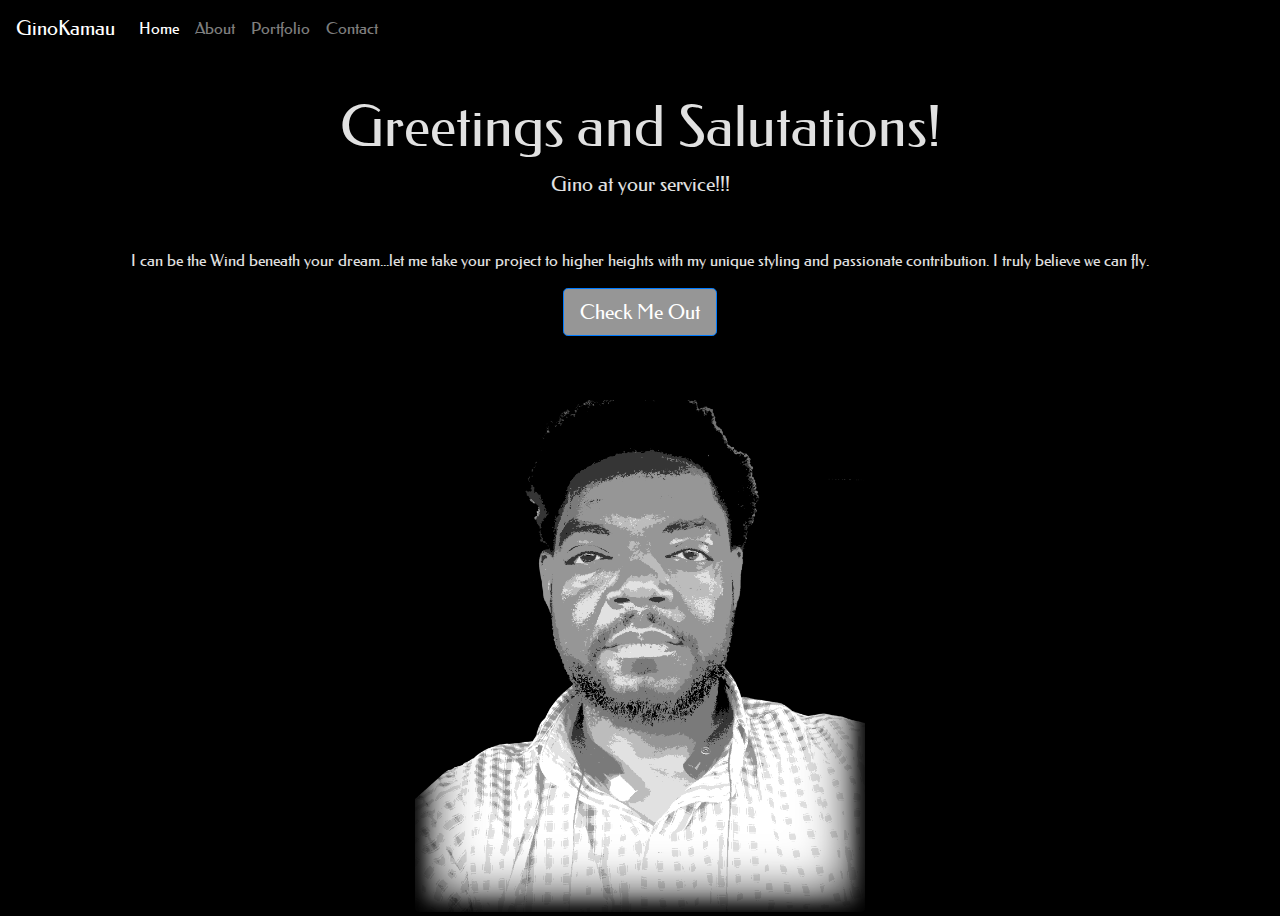
<file: index.html>
<!DOCTYPE html>
<html lang="en">

<header>

<!-- Required meta tags -->
    <meta charset="utf-8">
    <meta name="viewport" content="width=device-width, initial-scale=1, shrink-to-fit=no">

<!-- BootstrapCDN CSS -->
    <link rel="stylesheet" href="https://stackpath.bootstrapcdn.com/bootstrap/4.3.1/css/bootstrap.min.css" integrity="sha384-ggOyR0iXCbMQv3Xipma34MD+dH/1fQ784/j6cY/iJTQUOhcWr7x9JvoRxT2MZw1T" crossorigin="anonymous">

<!-- Separate Stylesheet -->
    <link rel="stylesheet" href="css/style.css">

<!-- Google fonts -->
    <link href="https://fonts.googleapis.com/css?family=Aclonica|Allura|Arizonia|Federo|Marcellus|Mr+Dafoe&display=swap" rel="stylesheet">

    <title>theWindbeneath</title>

</header>

<!-- --------------------------------------------------------------------------------- -->

<body>

<!-- Navigation -->
    <nav class="navbar navbar-expand-lg fixed-top navbar-dark" style="background-color: black">
        <button class="navbar-toggler" type="button" data-toggle="collapse" data-target="#navbarTogglerDemo01" aria-controls="navbarTogglerDemo01" aria-expanded="false" aria-label="Toggle navigation">
            <span class="navbar-toggler-icon"></span>
        </button>
        <div class="collapse navbar-collapse" id="navbarTogglerDemo01">        
            <a class="navbar-brand" href="#">GinoKamau</a>


            <ul class="navbar-nav mr-auto mt-2 mt-lg-0">
                <li class="nav-item active">
                    <a class="nav-link" href="index.html">Home <span class="sr-only">(current)</span></a>
                </li>
                <li class="nav-item">
                    <a class="nav-link" href="about.html">About</a>
                </li>
                <li class="nav-item">
                    <a class="nav-link" href="portfolio.html">Portfolio</a>
                </li>
                <li class="nav-item">
                    <a class="nav-link" href="contact.html">Contact</a>
                </li>
            </ul>


        </div>

    </nav> 
    
    <div class="jumbotron jumbotron-fluid" style="margin: 0;
    text-align:center;color:#e1e1e1;background-color:black;position: relative;top: 30px;">
        <h1 class="display-4">Greetings and Salutations!</h1>
        <p class="lead">Gino at your service!!!</p>
        <hr class="my-4">
        <p class="mx-3">I can be the Wind beneath your dream...let me take your project to higher heights with my unique styling and passionate contribution.  I truly believe we can fly.</p>
        <a class="btn btn-primary btn-lg" style="background-color: #969696" href="about.html" role="button">Check Me Out</a>
    </div>

    <div class="text-center">
        <picture>
            <img src="images/ginoBlkwhite.png" class="img-fluid rounded mx-auto my-1 d-block" alt="Gino" style="width:50vh;">
        </picture>
    </div>
    

<!-- jQuery, Popper.js, and JavaScript plugins -->
    <script src="https://code.jquery.com/jquery-3.3.1.slim.min.js" integrity="sha384-q8i/X+965DzO0rT7abK41JStQIAqVgRVzpbzo5smXKp4YfRvH+8abtTE1Pi6jizo" crossorigin="anonymous"></script>
    <script src="https://cdnjs.cloudflare.com/ajax/libs/popper.js/1.14.7/umd/popper.min.js" integrity="sha384-UO2eT0CpHqdSJQ6hJty5KVphtPhzWj9WO1clHTMGa3JDZwrnQq4sF86dIHNDz0W1" crossorigin="anonymous"></script>
    <script src="https://stackpath.bootstrapcdn.com/bootstrap/4.3.1/js/bootstrap.min.js" integrity="sha384-JjSmVgyd0p3pXB1rRibZUAYoIIy6OrQ6VrjIEaFf/nJGzIxFDsf4x0xIM+B07jRM" crossorigin="anonymous"></script>

</body>

</html>
</file>
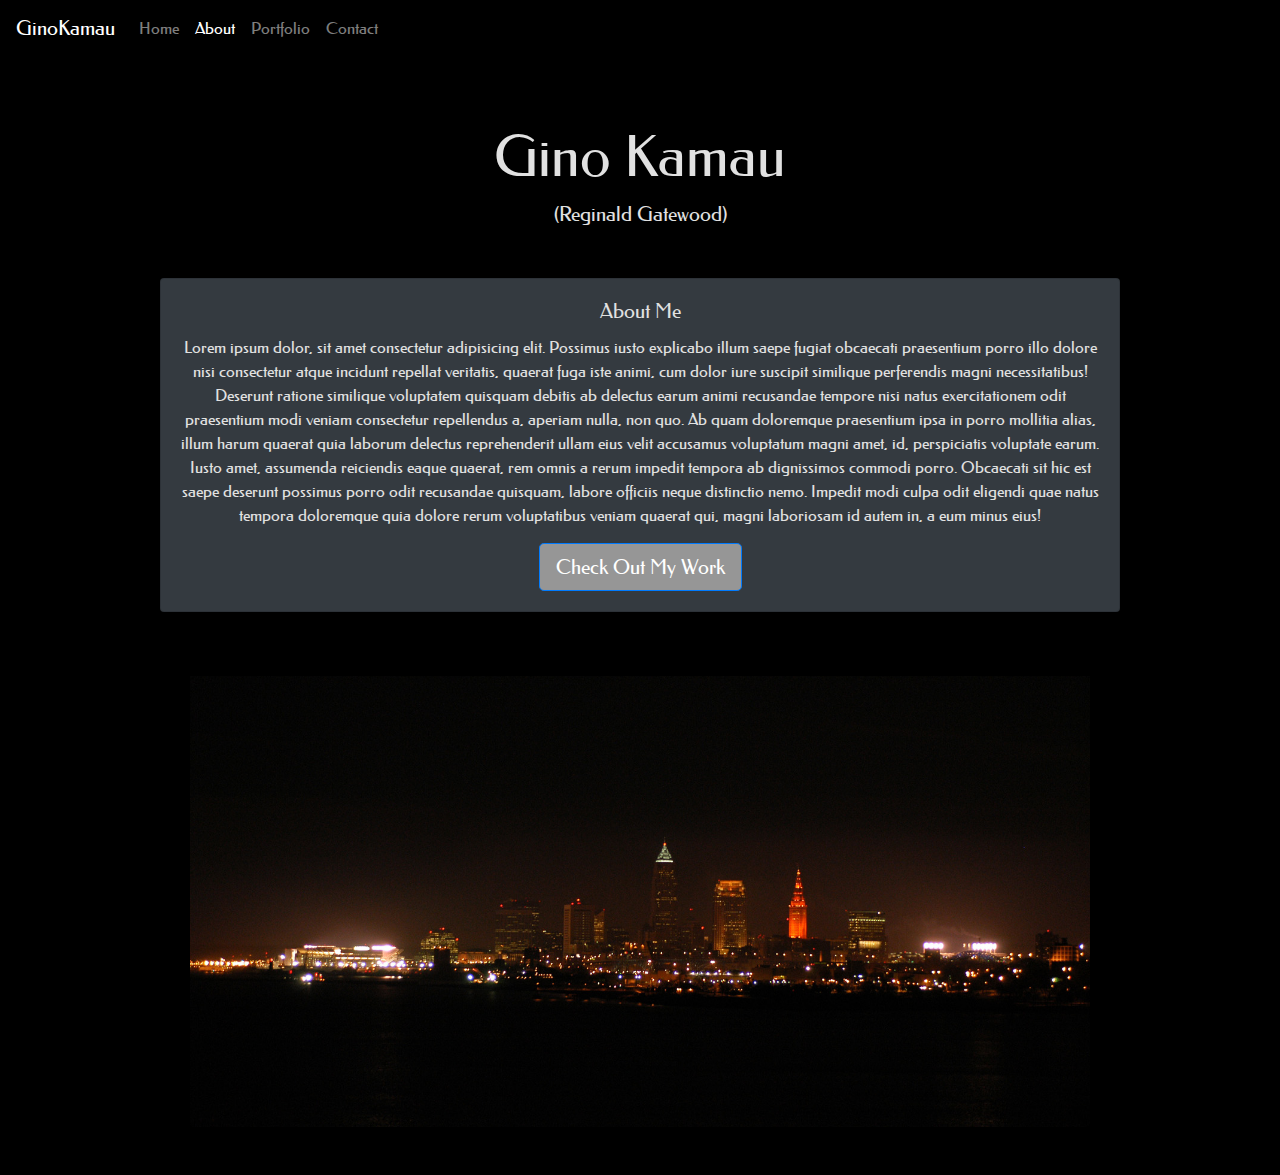
<file: about.html>
<!DOCTYPE html>
<html lang="en">

<header>

<!-- Required meta tags -->
    <meta charset="utf-8">
    <meta name="viewport" content="width=device-width, initial-scale=1, shrink-to-fit=no">

<!-- BootstrapCDN CSS -->
    <link rel="stylesheet" href="https://stackpath.bootstrapcdn.com/bootstrap/4.3.1/css/bootstrap.min.css" integrity="sha384-ggOyR0iXCbMQv3Xipma34MD+dH/1fQ784/j6cY/iJTQUOhcWr7x9JvoRxT2MZw1T" crossorigin="anonymous">

<!-- Separate Stylesheet -->
    <link rel="stylesheet" href="css/style.css">

<!-- Google fonts -->
    <link href="https://fonts.googleapis.com/css?family=Aclonica|Allura|Arizonia|Federo|Marcellus|Mr+Dafoe&display=swap" rel="stylesheet">

    <title>theWindbeneath</title>

</header>

<!-- --------------------------------------------------------------------------------- -->

<body>

<!-- Navigation -->
    <nav class="navbar navbar-expand-lg fixed-top navbar-dark" style="background-color: black">
        <button class="navbar-toggler" type="button" data-toggle="collapse" data-target="#navbarTogglerDemo01" aria-controls="navbarTogglerDemo01" aria-expanded="false" aria-label="Toggle navigation">
            <span class="navbar-toggler-icon"></span>
        </button>
        <div class="collapse navbar-collapse" id="navbarTogglerDemo01">        
            <a class="navbar-brand" href="#">GinoKamau</a>


            <ul class="navbar-nav mr-auto mt-2 mt-lg-0">
                <li class="nav-item">
                    <a class="nav-link" href="index.html">Home</a>
                </li>
                <li class="nav-item active">
                    <a class="nav-link" href="about.html">About<span class="sr-only">(current)</span></a>
                </li>
                <li class="nav-item">
                    <a class="nav-link" href="portfolio.html">Portfolio</a>
                </li>
                <li class="nav-item">
                    <a class="nav-link" href="contact.html">Contact</a>
                </li>
            </ul>


        </div>

    </nav> 
    
    <div class="jumbotron jumbotron-fluid" style="text-align:center;color:#e1e1e1;background-color:black;position:relative;top: 60px;">
        <h1 class="display-4">Gino Kamau</h1>
        <p class="lead">(Reginald Gatewood)</p>
        <hr class="my-4">
        <div class="card w-75 mx-auto bg-dark">
            <div class="card-body">
                <h5 class="card-title">About Me</h5>
                <p class="card-text">Lorem ipsum dolor, sit amet consectetur adipisicing elit. Possimus iusto explicabo illum saepe fugiat obcaecati praesentium porro illo dolore nisi consectetur atque incidunt repellat veritatis, quaerat fuga iste animi, cum dolor iure suscipit similique perferendis magni necessitatibus! Deserunt ratione similique voluptatem quisquam debitis ab delectus earum animi recusandae tempore nisi natus exercitationem odit praesentium modi veniam consectetur repellendus a, aperiam nulla, non quo. Ab quam doloremque praesentium ipsa in porro mollitia alias, illum harum quaerat quia laborum delectus reprehenderit ullam eius velit accusamus voluptatum magni amet, id, perspiciatis voluptate earum. Iusto amet, assumenda reiciendis eaque quaerat, rem omnis a rerum impedit tempora ab dignissimos commodi porro. Obcaecati sit hic est saepe deserunt possimus porro odit recusandae quisquam, labore officiis neque distinctio nemo. Impedit modi culpa odit eligendi quae natus tempora doloremque quia dolore rerum voluptatibus veniam quaerat qui, magni laboriosam id autem in, a eum minus eius!</p>        
                <a class="btn btn-primary btn-lg" style="background-color: #969696" href="portfolio.html" role="button">Check Out My Work</a>

            </div>
        </div>
        
    </div>

    <div class="text-center">
        <picture>
            <img src="images/clevelandLights.jpg" class="img-fluid rounded mx-auto my-5 d-block" alt="Gino" style="width:100vh;">
        </picture>
    </div>
    

<!-- jQuery, Popper.js, and JavaScript plugins -->
    <script src="https://code.jquery.com/jquery-3.3.1.slim.min.js" integrity="sha384-q8i/X+965DzO0rT7abK41JStQIAqVgRVzpbzo5smXKp4YfRvH+8abtTE1Pi6jizo" crossorigin="anonymous"></script>
    <script src="https://cdnjs.cloudflare.com/ajax/libs/popper.js/1.14.7/umd/popper.min.js" integrity="sha384-UO2eT0CpHqdSJQ6hJty5KVphtPhzWj9WO1clHTMGa3JDZwrnQq4sF86dIHNDz0W1" crossorigin="anonymous"></script>
    <script src="https://stackpath.bootstrapcdn.com/bootstrap/4.3.1/js/bootstrap.min.js" integrity="sha384-JjSmVgyd0p3pXB1rRibZUAYoIIy6OrQ6VrjIEaFf/nJGzIxFDsf4x0xIM+B07jRM" crossorigin="anonymous"></script>

</body>

</html>
</file>
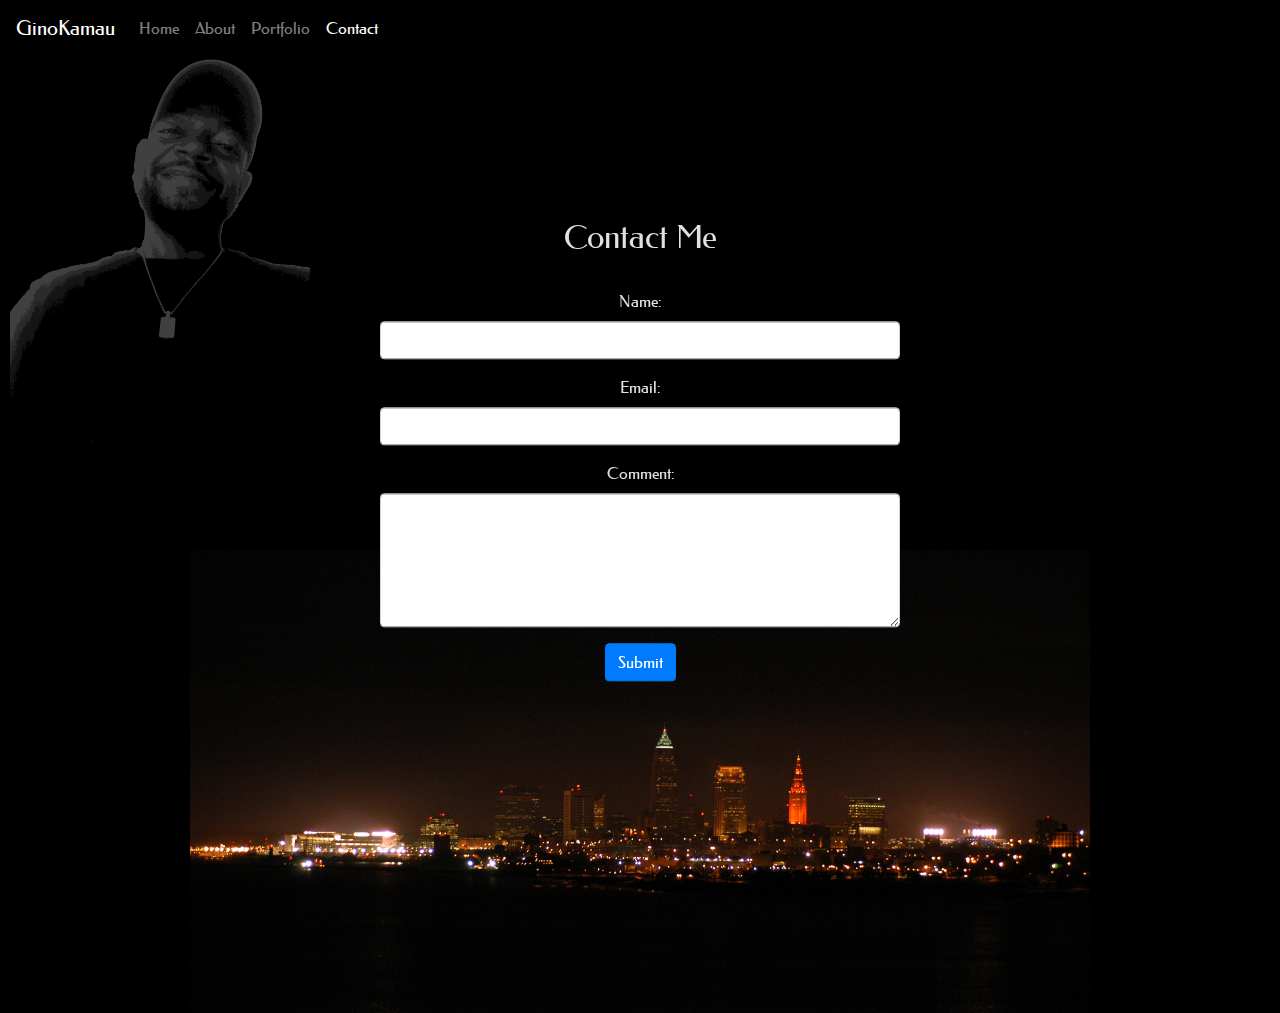
<file: contact.html>
<!DOCTYPE html>
<html lang="en">

<header>

<!-- Required meta tags -->
    <meta charset="utf-8">
    <meta name="viewport" content="width=device-width, initial-scale=1, shrink-to-fit=no">

<!-- BootstrapCDN CSS -->
    <link rel="stylesheet" href="https://stackpath.bootstrapcdn.com/bootstrap/4.3.1/css/bootstrap.min.css" integrity="sha384-ggOyR0iXCbMQv3Xipma34MD+dH/1fQ784/j6cY/iJTQUOhcWr7x9JvoRxT2MZw1T" crossorigin="anonymous">

<!-- Separate Stylesheet -->
    <link rel="stylesheet" href="css/style.css">

<!-- Google fonts -->
    <link href="https://fonts.googleapis.com/css?family=Aclonica|Allura|Arizonia|Federo|Marcellus|Mr+Dafoe&display=swap" rel="stylesheet">

    <title>theWindbeneath</title>

</header>

<!-- --------------------------------------------------------------------------------- -->

<body>

<!-- Navigation -->
    <nav class="navbar navbar-expand-lg fixed-top navbar-dark" style="background-color: black">
        <button class="navbar-toggler" type="button" data-toggle="collapse" data-target="#navbarTogglerDemo01" aria-controls="navbarTogglerDemo01" aria-expanded="false" aria-label="Toggle navigation">
            <span class="navbar-toggler-icon"></span>
        </button>
        <div class="collapse navbar-collapse" id="navbarTogglerDemo01">        
            <a class="navbar-brand" href="#">GinoKamau</a>
            <ul class="navbar-nav mr-auto mt-2 mt-lg-0">
                <li class="nav-item">
                    <a class="nav-link" href="index.html">Home</a>
                </li>
                <li class="nav-item">
                    <a class="nav-link" href="about.html">About</a>
                </li>
                <li class="nav-item">
                    <a class="nav-link" href="portfolio.html">Portfolio</a>
                </li>
                <li class="nav-item active">
                    <a class="nav-link" href="contact.html">Contact<span class="sr-only">(current)</span></a>
                </li>
            </ul>

        </div>

    </nav> 
                    <picture>
                        <img src="images/ginoAthome.png" class="img-thunbnail mx-auto d-block" alt="Gino" style="position:fixed;left:10px;top:5%;width: 300px;height: 399px;opacity: .25;">
                    </picture>
<!-- Gino pic -->
    <div class="page_body">
        <div class="page_content">
            <!-- 
            <img src="images/ginoBrushed.jpg" alt="Gino on the road" style="float:left;width:193px;height:258px;margin-right:20px;">
            <hr>
            -->

<!-- Contact form -->
            <div class="contact-form" style="overflow:auto;width: 85%;max-width: 600px;min-width: 300px; border-color: #dddddd;position: fixed;top: 50vh;left: 50%;transform: translate(-50%,-50%);padding: 30px 40px;box-sizing: border-box;border-radius: 8px;text-align: center;">
                <h2>Contact Me</h2>
                
                    <hr>

                <!-- 
                    <img src="images/ginoBrushed.jpg" alt="Gino on the road" style="position: absolute;float:left;width:193px;height:258px;margin-right:20px;">
                    <hr>
                -->

                <form action="/action_page.php">
                    <div class="form-group">
                    <label for="usr">Name:</label>
                    <input type="text" class="form-control" id="usr" name="username">
                    </div>
                    <div class="form-group">
                    <label for="pwd">Email:</label>
                    <input type="email" class="form-control" id="pwd" name="email">
                    </div>
                </form>

                <form action="/action_page.php">
                    <div class="form-group">
                    <label for="comment">Comment:</label>
                    <textarea class="form-control" rows="5" id="comment" name="text"></textarea>
                    </div>
                    <button type="submit" class="btn btn-primary">Submit</button>
                </form>
            </div>
        </div>
    </div>

<!-- ---- ---- ---- ---- ---- ---- ---- ---- ---- ---- ---- -->

    <div class="text-center">
        <picture>
            <img src="images/clevelandLights.jpg" class="img-fluid rounded mx-auto d-block" alt="Gino" style="width:100vh;margin-top: 550px;">
        </picture>
    </div>

<!-- ---- ---- ---- ---- ---- ---- ---- ---- ---- ---- ---- -->

<!-- jQuery, Popper.js, and JavaScript plugins -->
    <script src="https://code.jquery.com/jquery-3.3.1.slim.min.js" integrity="sha384-q8i/X+965DzO0rT7abK41JStQIAqVgRVzpbzo5smXKp4YfRvH+8abtTE1Pi6jizo" crossorigin="anonymous"></script>
    <script src="https://cdnjs.cloudflare.com/ajax/libs/popper.js/1.14.7/umd/popper.min.js" integrity="sha384-UO2eT0CpHqdSJQ6hJty5KVphtPhzWj9WO1clHTMGa3JDZwrnQq4sF86dIHNDz0W1" crossorigin="anonymous"></script>
    <script src="https://stackpath.bootstrapcdn.com/bootstrap/4.3.1/js/bootstrap.min.js" integrity="sha384-JjSmVgyd0p3pXB1rRibZUAYoIIy6OrQ6VrjIEaFf/nJGzIxFDsf4x0xIM+B07jRM" crossorigin="anonymous"></script>

</body>

</html>
</file>
<file: css/style.css>
body{

  box-sizing: border-box;
  padding: 0;
  margin: 0;
  color: #e1e1e1;
  background-color: black;
  font-family: 'Marcellus', serif;
  font-family: 'Allura', cursive;
  font-family: 'Mr Dafoe', cursive;
  font-family: 'Aclonica', sans-serif;
  font-family: 'Arizonia', cursive;
  font-family: 'Federo', sans-serif;
  

}

.selector-for-some-widget {
  box-sizing: content-box;

}

.page_body{

font-family: 'Federo', sans-serif;

}

.carousel-item {
  height: 65vh;
  min-height: 350px;
  background: no-repeat center center scroll;
  -webkit-background-size: cover;
  -moz-background-size: cover;
  -o-background-size: cover;
  background-size: cover;
}

.container{

position: relative;
top: 45px;


}
</file>
